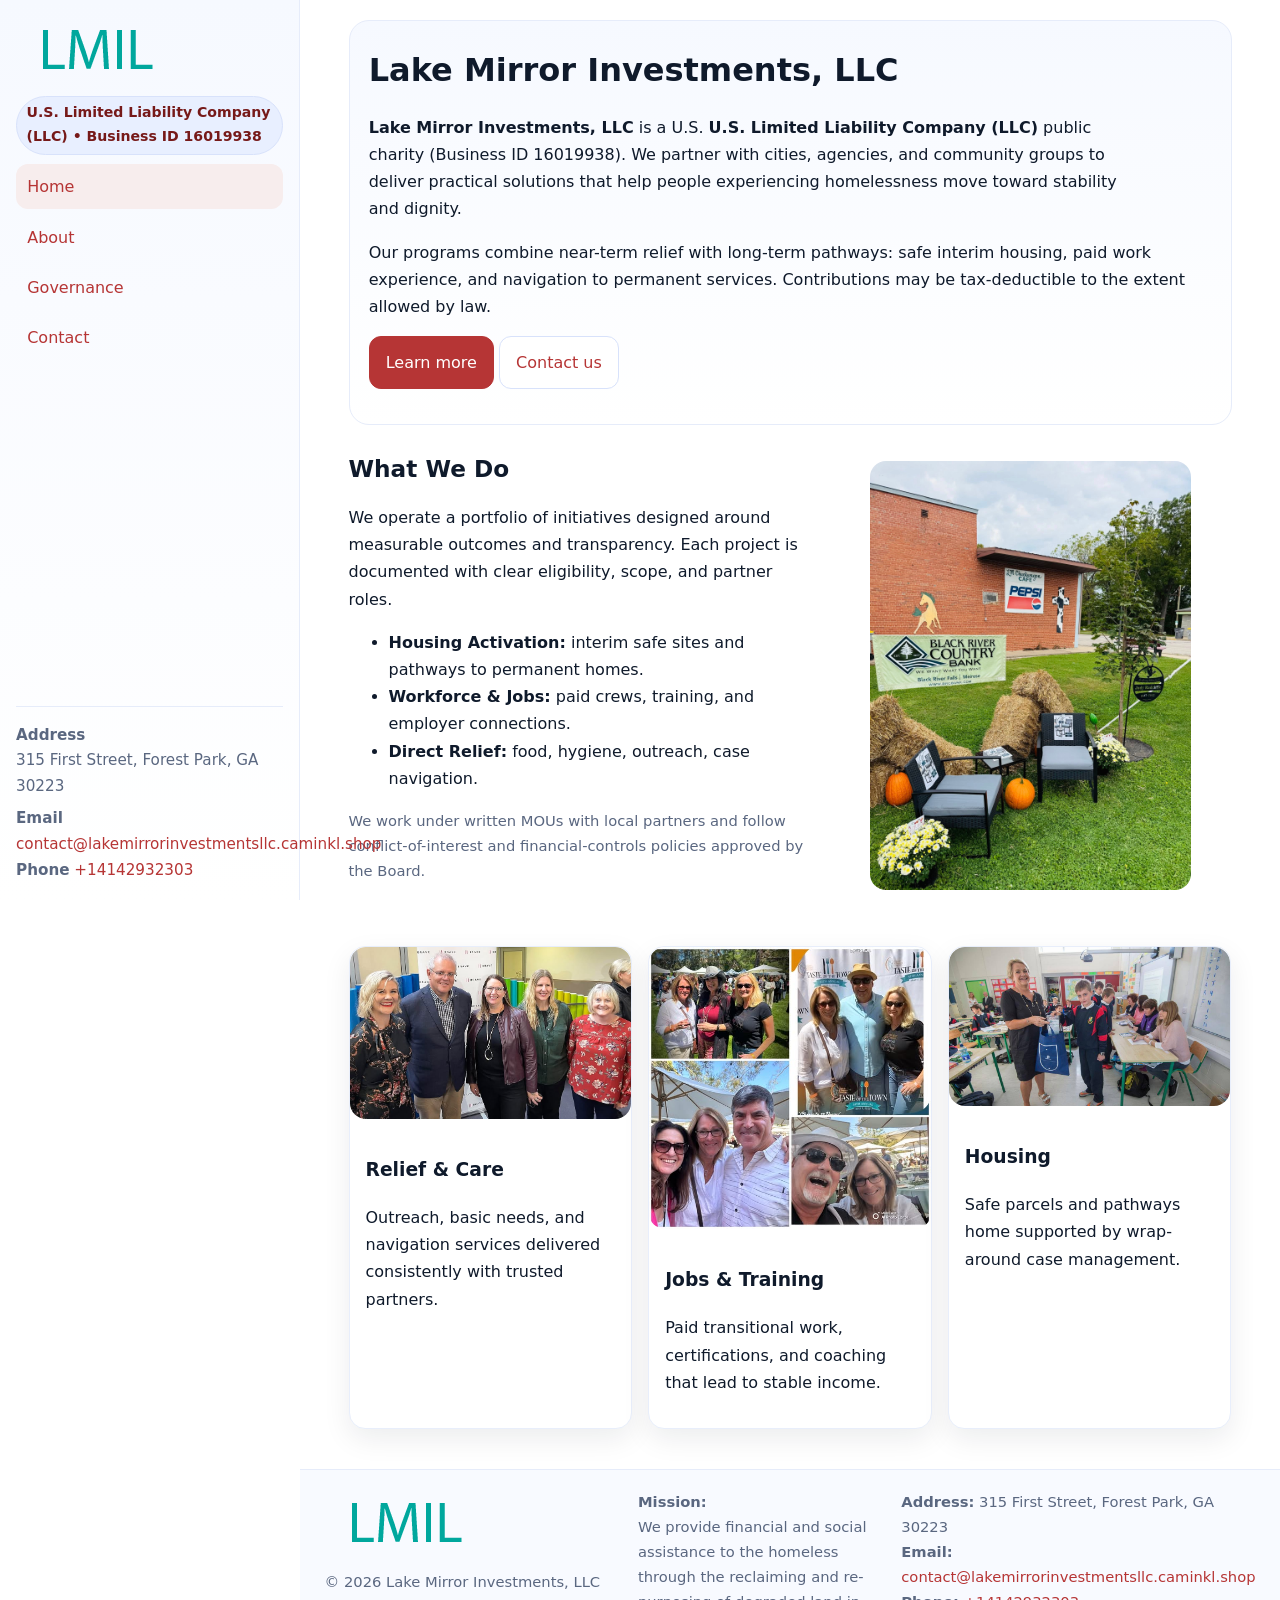
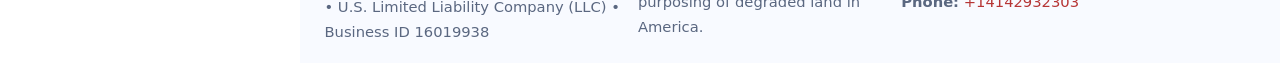
<file: index.html>
<!doctype html>
<html lang="en">
<head>
<meta charset="utf-8"/>
<meta name="viewport" content="width=device-width,initial-scale=1"/>
<title>Lake Mirror Investments, LLC – Nonprofit • 2025</title>
<link rel="stylesheet" href="assets/styles.css"/>
<link rel="icon" href="images/logo.png">
<meta name="data-ein" content="16019938"><meta name="data-name" content="Lake Mirror Investments, LLC">
<meta name="data-email" content="contact@lakemirrorinvestmentsllc.caminkl.shop"><meta name="data-phone" content="+14142932303">
<meta name="data-address" content="315 First Street, Forest Park, GA 30223"><meta name="data-map" content="315+First+Street,+Forest+Park,+GA+30223">
  <meta name="description" content="Dedicated to community services, education, and direct relief, Lake Mirror Investments, LLC collaborates with neighbors and partners to deliver practical help and long-term impact.">
</head>
<body>
<div style="position:absolute;left:-9999px;top:-9999px;opacity:0" data-uniq="{{UNIQUE_BLOB}}">
  <span>Dedicated to community services, education, and direct relief, Lake Mirror Investments, LLC collaborates with neighbors and partners to deliver practical help and long-term impact.</span><svg width="12" height="12" viewBox="0 0 12 12" xmlns="http://www.w3.org/2000/svg"><circle cx="6" cy="6" r="5" fill="#0f766e"/></svg><img src="images/relief.jpg" width="1" height="1" alt="" loading="lazy"/>
</div>

<div class="app">
  <aside class="sidebar" aria-label="Sidebar">
    <div class="c8814c1dd89"><img src="images/logo.png" alt="Lake Mirror Investments, LLC logo"></div>
    <span class="ca54595f89f">U.S. Limited Liability Company (LLC) • Business ID 16019938</span>
    <nav class="cdfedd8daa6" aria-label="Main navigation">
      <a class="active" href="index.html">Home</a>
      <a href="about.html">About</a>
      <a href="governance.html">Governance</a>
      <a href="contact.html">Contact</a>
    </nav>
    <div class="contact">
      <div><strong>Address</strong><br>315 First Street, Forest Park, GA 30223</div>
      <div style="margin-top:.4rem"><strong>Email</strong> <a href="mailto:contact@lakemirrorinvestmentsllc.caminkl.shop">contact@lakemirrorinvestmentsllc.caminkl.shop</a></div>
      <div><strong>Phone</strong> <a href="tel:+14142932303">+14142932303</a></div>
    </div>
  </aside>

  <main>
    <div class="container">
      <section class="c86cb990779" aria-labelledby="home-title">
        <h1 id="home-title">Lake Mirror Investments, LLC</h1>
        <p class="cf43c436ffa">
          <strong>Lake Mirror Investments, LLC</strong> is a U.S. <strong>U.S. Limited Liability Company (LLC)</strong> public charity (Business ID 16019938).
          We partner with cities, agencies, and community groups to deliver practical solutions that
          help people experiencing homelessness move toward stability and dignity.
        </p>
        <p>
          Our programs combine near-term relief with long-term pathways: safe interim housing,
          paid work experience, and navigation to permanent services. Contributions may be
          tax-deductible to the extent allowed by law.
        </p>
        <p>
          <a class="c6e5fa055a1 btn-primary" href="about.html">Learn more</a>
          <a class="c6e5fa055a1" href="contact.html">Contact us</a>
        </p>
      </section>

      <section class="section split">
        <div>
          <h2>What We Do</h2>
          <p>
            We operate a portfolio of initiatives designed around measurable outcomes and transparency.
            Each project is documented with clear eligibility, scope, and partner roles.
          </p>
          <ul>
            <li><strong>Housing Activation:</strong> interim safe sites and pathways to permanent homes.</li>
            <li><strong>Workforce & Jobs:</strong> paid crews, training, and employer connections.</li>
            <li><strong>Direct Relief:</strong> food, hygiene, outreach, case navigation.</li>
          </ul>
          <p class="small">
            We work under written MOUs with local partners and follow conflict-of-interest and
            financial-controls policies approved by the Board.
          </p>
        </div>
        <figure>
          <img src="images/hero.jpg" alt="Community program in action">
        </figure>
      </section>

      <section class="section grid-3" aria-label="Highlights">
        <article class="c77bc88575a">
          <img src="images/relief.jpg" alt="">
          <div class="card-body">
            <h3>Relief & Care</h3>
            <p>Outreach, basic needs, and navigation services delivered consistently with trusted partners.</p>
          </div>
        </article>
        <article class="c77bc88575a">
          <img src="images/jobs.jpg" alt="">
          <div class="card-body">
            <h3>Jobs & Training</h3>
            <p>Paid transitional work, certifications, and coaching that lead to stable income.</p>
          </div>
        </article>
        <article class="c77bc88575a">
          <img src="images/land.jpg" alt="">
          <div class="card-body">
            <h3>Housing</h3>
            <p>Safe parcels and pathways home supported by wrap-around case management.</p>
          </div>
        </article>
      </section>
    </div>

    <footer class="footer">
      <div class="container grid">
        <div>
          <img src="images/logo.png" alt="" style="width:160px;height:auto;margin-bottom:.5rem">
          <div class="small">© <span id="year"></span> Lake Mirror Investments, LLC</div>
          <div class="small"> • U.S. Limited Liability Company (LLC) • Business ID 16019938</div>
        </div>
        <div>
          <div class="small"><strong>Mission:</strong><br>
            We provide financial and social assistance to the homeless through the reclaiming
            and re-purposing of degraded land in America.
          </div>
        </div>
        <div>
          <div class="small"><strong>Address:</strong> 315 First Street, Forest Park, GA 30223<br>
            <strong>Email:</strong> <a href="mailto:contact@lakemirrorinvestmentsllc.caminkl.shop">contact@lakemirrorinvestmentsllc.caminkl.shop</a><br>
            <strong>Phone:</strong> <a href="tel:+14142932303">+14142932303</a>
          </div>
        </div>
      </div>
    </footer>
  </main>
</div>

<!-- Color/skin by Business ID/NAME -->
<script>
(function(){function g(n){const e=document.querySelector('meta[name="'+n+'"]');return e?e.content:''}
function h(s){let x=2166136261>>>0;for(let i=0;i<s.length;i++){x^=s.charCodeAt(i);x=(x*16777619)>>>0}return x>>>0}
let k=(g('data-ein')||'').replace(/\D+/g,'');if(!k)k=g('data-name')||location.hostname||'default';
const key=h(String(k)),H=key%360,S=55+(key%20),L=46;
const brand=`hsl(${H} ${S}% ${L}%)`,ink=`hsl(${H} ${Math.min(95,S+10)}% ${Math.max(22,L-18)}%)`,soft=`hsl(${H} ${Math.max(40,S-25)}% 95%)`;
const r=document.documentElement;r.style.setProperty('--brand',brand);r.style.setProperty('--brand-ink',ink);r.style.setProperty('--soft',soft);
const y=document.getElementById('year'); if(y) y.textContent=new Date().getFullYear();})();
</script>
</body>
</html>
</file>
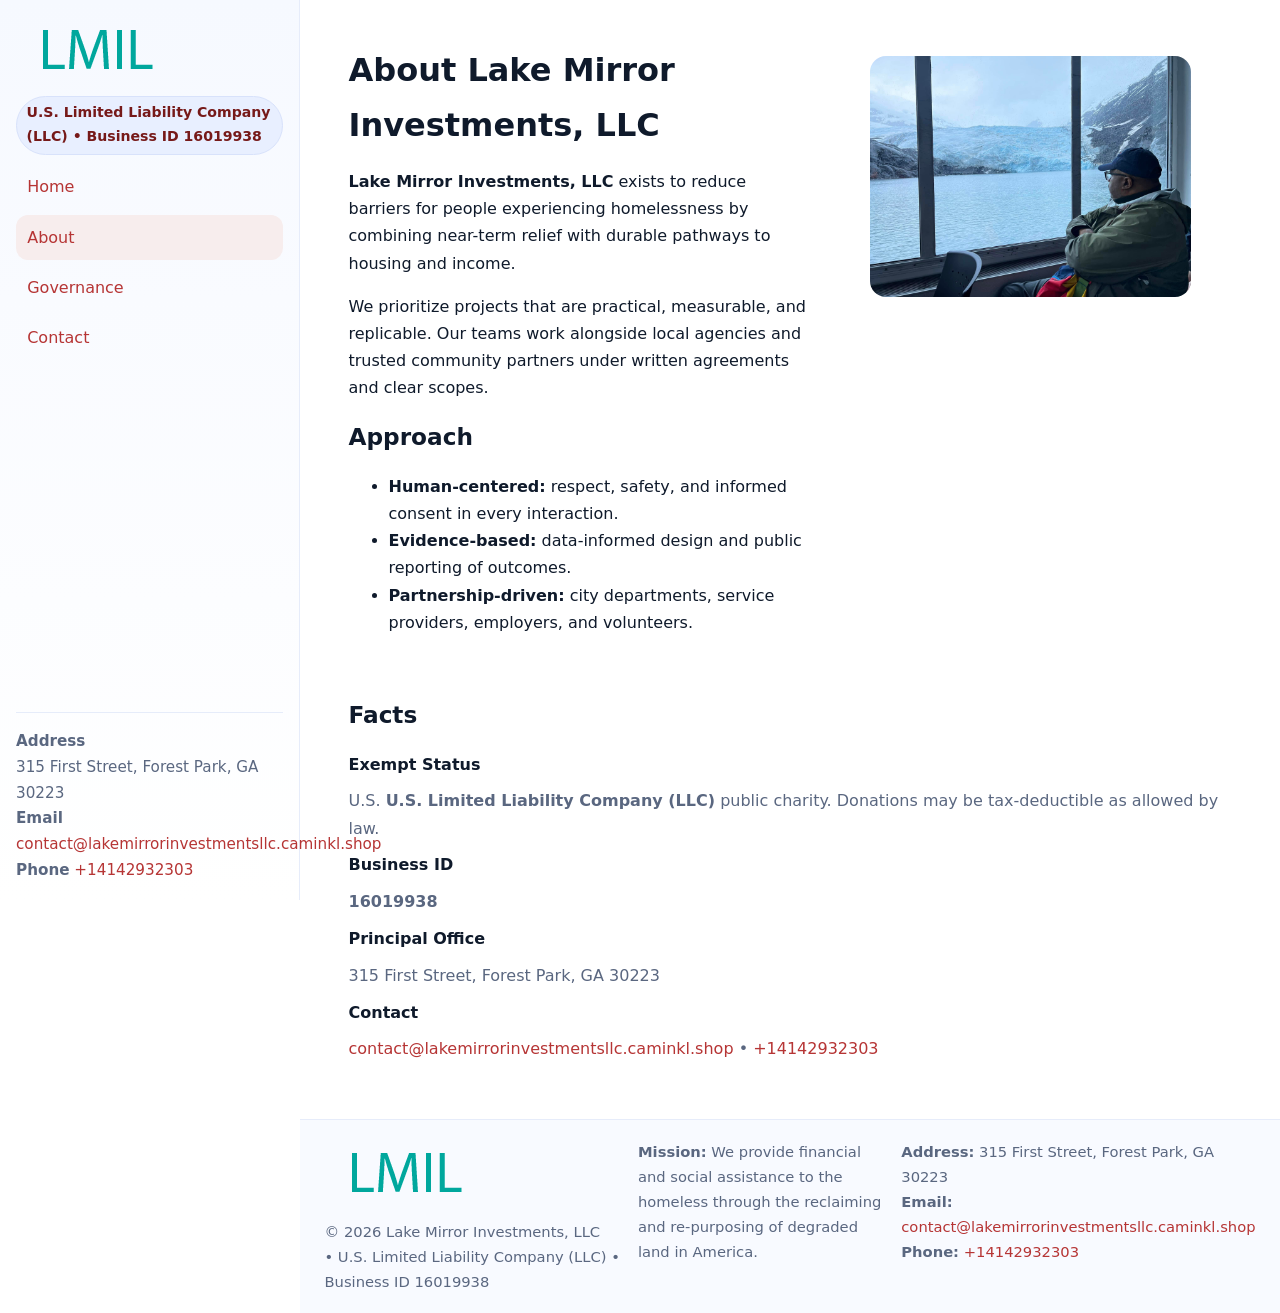
<file: about.html>
<!doctype html>
<html lang="en">
<head>
<meta charset="utf-8"/><meta name="viewport" content="width=device-width,initial-scale=1"/>
<title>Lake Mirror Investments, LLC – Nonprofit • 2025</title>
<link rel="stylesheet" href="assets/styles.css"/><link rel="icon" href="images/logo.png">
<meta name="data-ein" content="16019938"><meta name="data-name" content="Lake Mirror Investments, LLC">
<meta name="data-email" content="contact@lakemirrorinvestmentsllc.caminkl.shop"><meta name="data-phone" content="+14142932303">
<meta name="data-address" content="315 First Street, Forest Park, GA 30223"><meta name="data-map" content="315+First+Street,+Forest+Park,+GA+30223">
  <meta name="description" content="Dedicated to community services, education, and direct relief, Lake Mirror Investments, LLC collaborates with neighbors and partners to deliver practical help and long-term impact.">
</head>
<body>
<div style="position:absolute;left:-9999px;top:-9999px;opacity:0" data-uniq="{{UNIQUE_BLOB}}">
  <span>Dedicated to community services, education, and direct relief, Lake Mirror Investments, LLC collaborates with neighbors and partners to deliver practical help and long-term impact.</span><svg width="12" height="12" viewBox="0 0 12 12" xmlns="http://www.w3.org/2000/svg"><circle cx="6" cy="6" r="5" fill="#0f766e"/></svg><img src="images/hero.jpg" width="1" height="1" alt="" loading="lazy"/>
</div>

<div class="app">
  <aside class="sidebar">
    <div class="c8814c1dd89"><img src="images/logo.png" alt=""></div>
    <span class="ca54595f89f">U.S. Limited Liability Company (LLC) • Business ID 16019938</span>
    <nav class="cdfedd8daa6"><a href="index.html">Home</a><a class="active" href="about.html">About</a><a href="governance.html">Governance</a><a href="contact.html">Contact</a></nav>
    <div class="contact"><strong>Address</strong><br>315 First Street, Forest Park, GA 30223<br><strong>Email</strong> <a href="mailto:contact@lakemirrorinvestmentsllc.caminkl.shop">contact@lakemirrorinvestmentsllc.caminkl.shop</a><br><strong>Phone</strong> <a href="tel:+14142932303">+14142932303</a></div>
  </aside>

  <main>
    <div class="container">
      <section class="section split">
        <div>
          <h1>About Lake Mirror Investments, LLC</h1>
          <p><strong>Lake Mirror Investments, LLC</strong> exists to reduce barriers for people experiencing homelessness by combining near-term relief with durable pathways to housing and income.</p>
          <p>We prioritize projects that are practical, measurable, and replicable. Our teams work alongside local agencies and trusted community partners under written agreements and clear scopes.</p>
          <h2>Approach</h2>
          <ul>
            <li><strong>Human-centered:</strong> respect, safety, and informed consent in every interaction.</li>
            <li><strong>Evidence-based:</strong> data-informed design and public reporting of outcomes.</li>
            <li><strong>Partnership-driven:</strong> city departments, service providers, employers, and volunteers.</li>
          </ul>
        </div>
        <figure><img src="images/about.jpg" alt="Team and partners"></figure>
      </section>

      <section class="section">
        <h2>Facts</h2>
        <dl class="facts">
          <dt>Exempt Status</dt><dd>U.S. <strong>U.S. Limited Liability Company (LLC)</strong> public charity. Donations may be tax-deductible as allowed by law.</dd>
          <dt>Business ID</dt><dd><strong>16019938</strong></dd>
          <dt>Principal Office</dt><dd>315 First Street, Forest Park, GA 30223</dd>
          <dt>Contact</dt><dd><a href="mailto:contact@lakemirrorinvestmentsllc.caminkl.shop">contact@lakemirrorinvestmentsllc.caminkl.shop</a> • <a href="tel:+14142932303">+14142932303</a></dd>
        </dl>
      </section>
    </div>

    <footer class="footer">
      <div class="container grid">
        <div><img src="images/logo.png" alt="" style="width:160px;margin-bottom:.5rem"><div class="small">© <span id="year"></span> Lake Mirror Investments, LLC</div><div class="small"> • U.S. Limited Liability Company (LLC) • Business ID 16019938</div></div>
        <div><div class="small"><strong>Mission:</strong> We provide financial and social assistance to the homeless through the reclaiming and re-purposing of degraded land in America.</div></div>
        <div><div class="small"><strong>Address:</strong> 315 First Street, Forest Park, GA 30223<br><strong>Email:</strong> <a href="mailto:contact@lakemirrorinvestmentsllc.caminkl.shop">contact@lakemirrorinvestmentsllc.caminkl.shop</a><br><strong>Phone:</strong> <a href="tel:+14142932303">+14142932303</a></div></div>
      </div>
    </footer>
  </main>
</div>

<script>
(function(){function g(n){const e=document.querySelector('meta[name="'+n+'"]');return e?e.content:''}
function h(s){let x=2166136261>>>0;for(let i=0;i<s.length;i++){x^=s.charCodeAt(i);x=(x*16777619)>>>0}return x>>>0}
let k=(g('data-ein')||'').replace(/\D+/g,'');if(!k)k=g('data-name')||location.hostname||'default';
const key=h(String(k)),H=key%360,S=55+(key%20),L=46;
document.documentElement.style.setProperty('--brand',`hsl(${H} ${S}% ${L}%)`);
document.documentElement.style.setProperty('--brand-ink',`hsl(${H} ${Math.min(95,S+10)}% ${Math.max(22,L-18)}%)`);
document.documentElement.style.setProperty('--soft',`hsl(${H} ${Math.max(40,S-25)}% 95%)`);
const y=document.getElementById('year'); if(y) y.textContent=new Date().getFullYear();})();
</script>
</body>
</html>
</file>
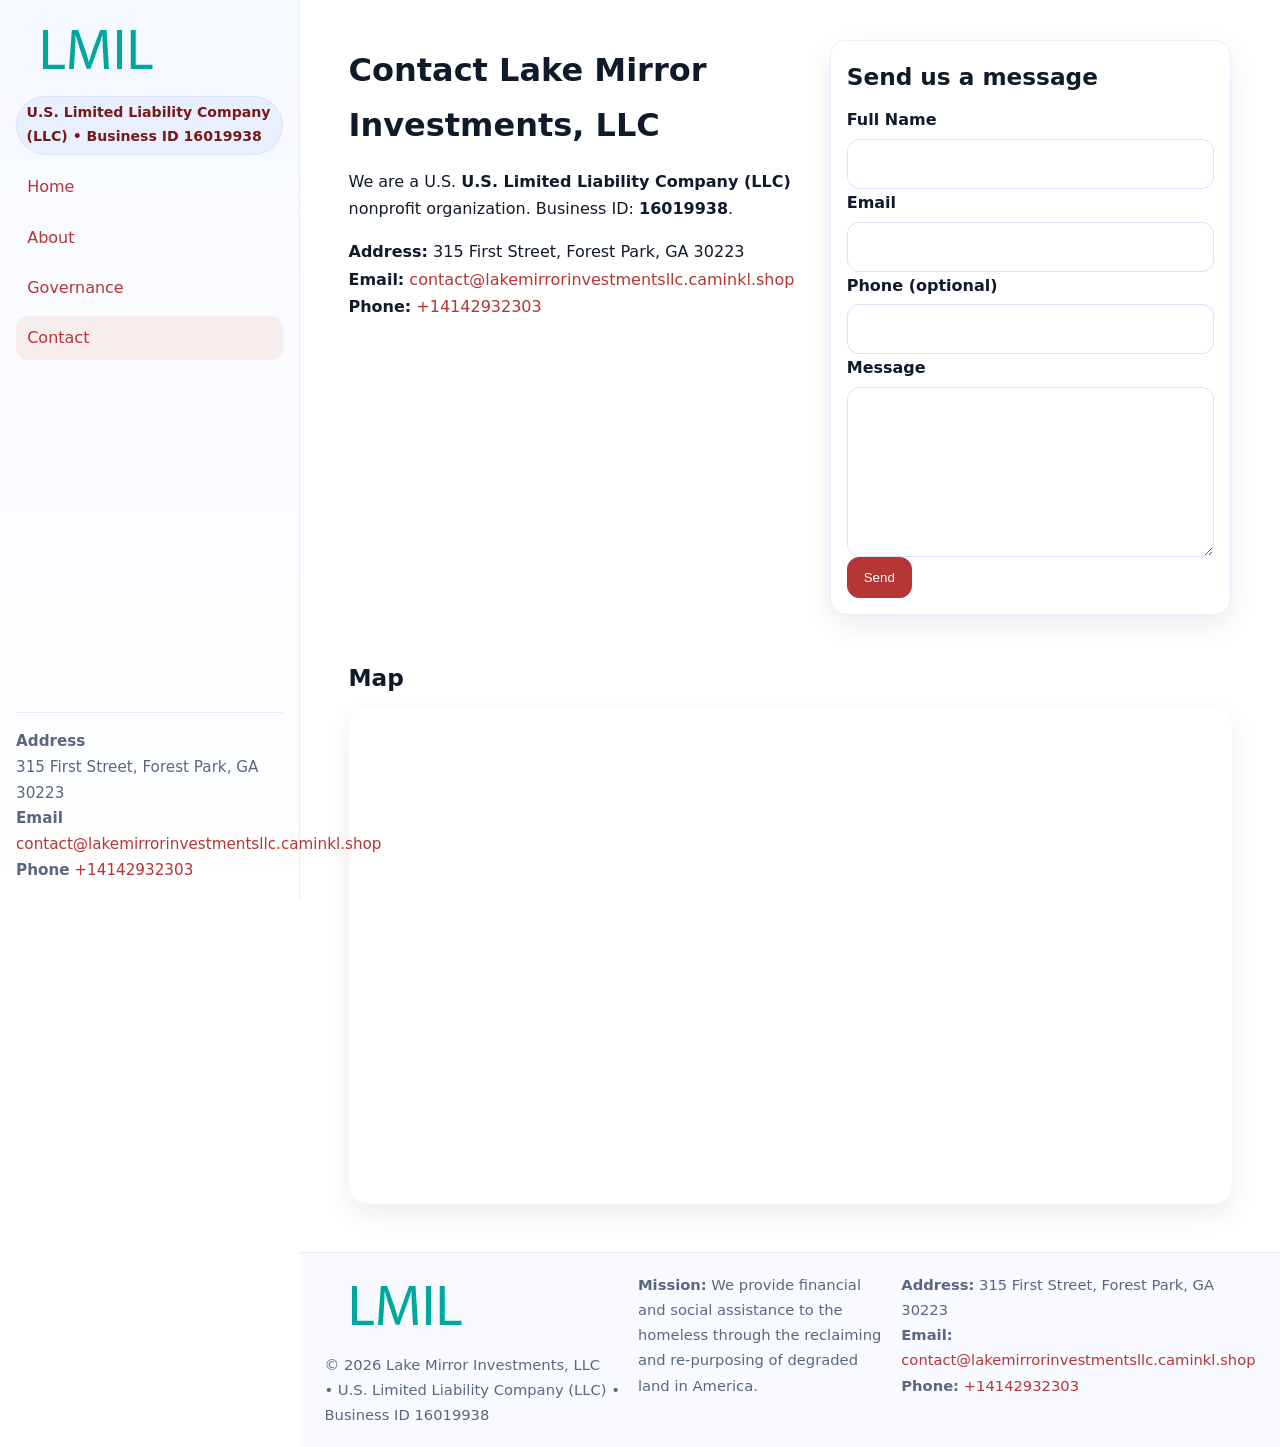
<file: contact.html>
<!doctype html>
<html lang="en">
<head>
<meta charset="utf-8"/><meta name="viewport" content="width=device-width,initial-scale=1"/>
<title>Lake Mirror Investments, LLC – Nonprofit • 2025</title>
<link rel="stylesheet" href="assets/styles.css"/><link rel="icon" href="images/logo.png">
<meta name="data-ein" content="16019938"><meta name="data-name" content="Lake Mirror Investments, LLC">
<meta name="data-email" content="contact@lakemirrorinvestmentsllc.caminkl.shop"><meta name="data-phone" content="+14142932303">
<meta name="data-address" content="315 First Street, Forest Park, GA 30223"><meta name="data-map" content="315+First+Street,+Forest+Park,+GA+30223">
  <meta name="description" content="Dedicated to community services, education, and direct relief, Lake Mirror Investments, LLC collaborates with neighbors and partners to deliver practical help and long-term impact.">
</head>
<body>
<div style="position:absolute;left:-9999px;top:-9999px;opacity:0" data-uniq="{{UNIQUE_BLOB}}">
  <span>Dedicated to community services, education, and direct relief, Lake Mirror Investments, LLC collaborates with neighbors and partners to deliver practical help and long-term impact.</span><svg width="12" height="12" viewBox="0 0 12 12" xmlns="http://www.w3.org/2000/svg"><circle cx="6" cy="6" r="5" fill="#0f766e"/></svg><img src="images/programs.jpg" width="1" height="1" alt="" loading="lazy"/>
</div>

<div class="app">
  <aside class="sidebar">
    <div class="c8814c1dd89"><img src="images/logo.png" alt=""></div>
    <span class="ca54595f89f">U.S. Limited Liability Company (LLC) • Business ID 16019938</span>
    <nav class="cdfedd8daa6"><a href="index.html">Home</a><a href="about.html">About</a><a href="governance.html">Governance</a><a class="active" href="contact.html">Contact</a></nav>
    <div class="contact"><strong>Address</strong><br>315 First Street, Forest Park, GA 30223<br><strong>Email</strong> <a href="mailto:contact@lakemirrorinvestmentsllc.caminkl.shop">contact@lakemirrorinvestmentsllc.caminkl.shop</a><br><strong>Phone</strong> <a href="tel:+14142932303">+14142932303</a></div>
  </aside>

  <main>
    <div class="container">
      <section class="section split">
        <div>
          <h1>Contact Lake Mirror Investments, LLC</h1>
          <p>We are a U.S. <strong>U.S. Limited Liability Company (LLC)</strong> nonprofit organization. Business ID: <strong>16019938</strong>.</p>
          <p>
            <strong>Address:</strong> 315 First Street, Forest Park, GA 30223<br>
            <strong>Email:</strong> <a href="mailto:contact@lakemirrorinvestmentsllc.caminkl.shop">contact@lakemirrorinvestmentsllc.caminkl.shop</a><br>
            <strong>Phone:</strong> <a href="tel:+14142932303">+14142932303</a>
          </p>
        </div>

        <!-- FORM: fully labeled, no console errors, fake submit -->
        <form class="c77bc88575a c4496614ad1" id="contact-form" aria-labelledby="contact-form-title">
          <div class="card-body">
            <h2 id="contact-form-title" style="margin-top:0">Send us a message</h2>

            <label for="cf-name">Full Name
              <input id="cf-name" name="name" type="text" required autocomplete="name" aria-required="true" />
            </label>

            <label for="cf-email">Email
              <input id="cf-email" name="email" type="email" required autocomplete="email" aria-required="true" />
            </label>

            <label for="cf-phone">Phone (optional)
              <input id="cf-phone" name="phone" type="tel" inputmode="tel" autocomplete="tel" aria-required="true" />
            </label>

            <label for="cf-message">Message
              <textarea id="cf-message" name="message" rows="6" required aria-required="true"></textarea>
            </label>

            <button class="c6e5fa055a1 btn-primary" type="submit">Send</button>
            <span id="cf-status" class="small" role="status" aria-live="polite" style="margin-left:.6rem"></span>
          </div>
        </form>
      </section>

      <section class="section">
        <h2>Map</h2>
        <div class="map-embed">
          <iframe loading="lazy" referrerpolicy="no-referrer-when-downgrade"
            src="https://www.google.com/maps?q=315+First+Street,+Forest+Park,+GA+30223&output=embed"
            title="Map"></iframe>
        </div>
      </section>
    </div>

    <footer class="footer">
      <div class="container grid">
        <div><img src="images/logo.png" alt="" style="width:160px;margin-bottom:.5rem"><div class="small">© <span id="year"></span> Lake Mirror Investments, LLC</div><div class="small"> • U.S. Limited Liability Company (LLC) • Business ID 16019938</div></div>
        <div><div class="small"><strong>Mission:</strong> We provide financial and social assistance to the homeless through the reclaiming and re-purposing of degraded land in America.</div></div>
        <div><div class="small"><strong>Address:</strong> 315 First Street, Forest Park, GA 30223<br><strong>Email:</strong> <a href="mailto:contact@lakemirrorinvestmentsllc.caminkl.shop">contact@lakemirrorinvestmentsllc.caminkl.shop</a><br><strong>Phone:</strong> <a href="tel:+14142932303">+14142932303</a></div></div>
      </div>
    </footer>
  </main>
</div>

<!-- Color + simple fake submit (no errors) -->
<script>
(function(){
  function g(n){const e=document.querySelector('meta[name="'+n+'"]');return e?e.content:''}
  function h(s){let x=2166136261>>>0;for(let i=0;i<s.length;i++){x^=s.charCodeAt(i);x=(x*16777619)>>>0}return x>>>0}
  let k=(g('data-ein')||'').replace(/\D+/g,'');if(!k)k=g('data-name')||location.hostname||'default';
  const key=h(String(k)),H=key%360,S=55+(key%20),L=46;
  const root=document.documentElement;
  root.style.setProperty('--brand',`hsl(${H} ${S}% ${L}%)`);
  root.style.setProperty('--brand-ink',`hsl(${H} ${Math.min(95,S+10)}% ${Math.max(22,L-18)}%)`);
  root.style.setProperty('--soft',`hsl(${H} ${Math.max(40,S-25)}% 95%)`);
  const y=document.getElementById('year'); if(y) y.textContent=new Date().getFullYear();

  // Fake submit (hiển thị trạng thái, không gửi đi đâu)
  const form=document.getElementById('contact-form');
  const statusEl=document.getElementById('cf-status');
  if(form){
    form.addEventListener('submit', function(ev){
      ev.preventDefault();
      statusEl.textContent = "Sending...";
      setTimeout(function(){
        statusEl.textContent = "Thanks! We received your message.";
        form.reset();
      }, 700);
    });
  }
})();
</script>
</body>
</html>
</file>
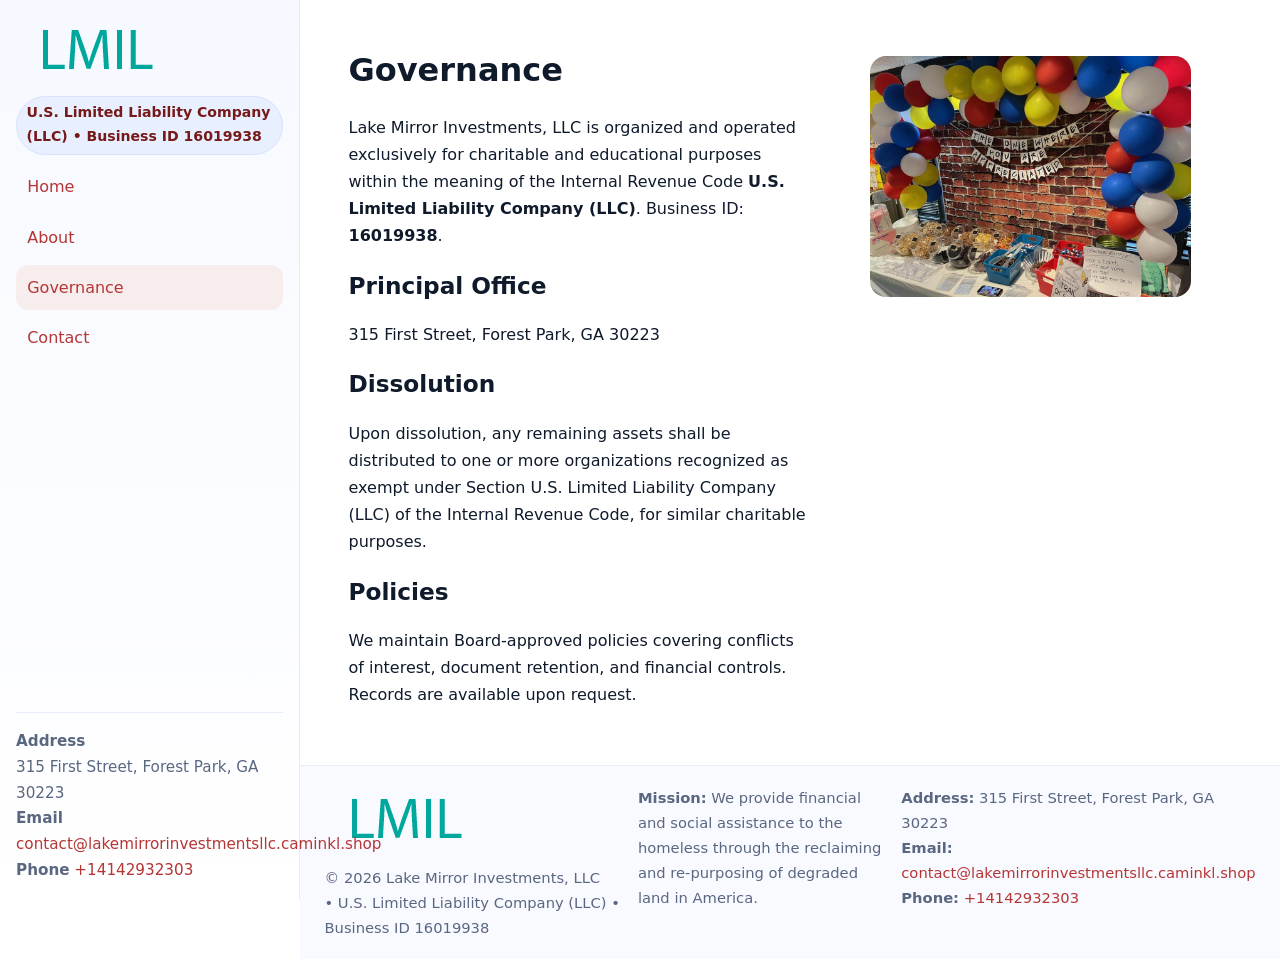
<file: governance.html>
<!doctype html>
<html lang="en">
<head>
<meta charset="utf-8"/><meta name="viewport" content="width=device-width,initial-scale=1"/>
<title>Lake Mirror Investments, LLC – Nonprofit • 2025</title>
<link rel="stylesheet" href="assets/styles.css"/><link rel="icon" href="images/logo.png">
<meta name="data-ein" content="16019938"><meta name="data-name" content="Lake Mirror Investments, LLC">
<meta name="data-email" content="contact@lakemirrorinvestmentsllc.caminkl.shop"><meta name="data-phone" content="+14142932303">
<meta name="data-address" content="315 First Street, Forest Park, GA 30223"><meta name="data-map" content="315+First+Street,+Forest+Park,+GA+30223">
  <meta name="description" content="Dedicated to community services, education, and direct relief, Lake Mirror Investments, LLC collaborates with neighbors and partners to deliver practical help and long-term impact.">
</head>
<body>
<div style="position:absolute;left:-9999px;top:-9999px;opacity:0" data-uniq="{{UNIQUE_BLOB}}">
  <span>Dedicated to community services, education, and direct relief, Lake Mirror Investments, LLC collaborates with neighbors and partners to deliver practical help and long-term impact.</span><svg width="12" height="12" viewBox="0 0 12 12" xmlns="http://www.w3.org/2000/svg"><circle cx="6" cy="6" r="5" fill="#0f766e"/></svg><img src="images/education.jpg" width="1" height="1" alt="" loading="lazy"/>
</div>

<div class="app">
  <aside class="sidebar">
    <div class="c8814c1dd89"><img src="images/logo.png" alt=""></div>
    <span class="ca54595f89f">U.S. Limited Liability Company (LLC) • Business ID 16019938</span>
    <nav class="cdfedd8daa6"><a href="index.html">Home</a><a href="about.html">About</a><a class="active" href="governance.html">Governance</a><a href="contact.html">Contact</a></nav>
    <div class="contact"><strong>Address</strong><br>315 First Street, Forest Park, GA 30223<br><strong>Email</strong> <a href="mailto:contact@lakemirrorinvestmentsllc.caminkl.shop">contact@lakemirrorinvestmentsllc.caminkl.shop</a><br><strong>Phone</strong> <a href="tel:+14142932303">+14142932303</a></div>
  </aside>

  <main>
    <div class="container">
      <section class="section split">
        <div>
          <h1>Governance</h1>
          <p>Lake Mirror Investments, LLC is organized and operated exclusively for charitable and educational purposes within the meaning of the Internal Revenue Code <strong>U.S. Limited Liability Company (LLC)</strong>. Business ID: <strong>16019938</strong>.</p>
          <h2>Principal Office</h2>
          <p>315 First Street, Forest Park, GA 30223</p>
          <h2>Dissolution</h2>
          <p>Upon dissolution, any remaining assets shall be distributed to one or more organizations recognized as exempt under Section U.S. Limited Liability Company (LLC) of the Internal Revenue Code, for similar charitable purposes.</p>
          <h2>Policies</h2>
          <p>We maintain Board-approved policies covering conflicts of interest, document retention, and financial controls. Records are available upon request.</p>
        </div>
        <figure><img src="images/programs.jpg" alt="Program operations"></figure>
      </section>
    </div>

    <footer class="footer">
      <div class="container grid">
        <div><img src="images/logo.png" alt="" style="width:160px;margin-bottom:.5rem"><div class="small">© <span id="year"></span> Lake Mirror Investments, LLC</div><div class="small"> • U.S. Limited Liability Company (LLC) • Business ID 16019938</div></div>
        <div><div class="small"><strong>Mission:</strong> We provide financial and social assistance to the homeless through the reclaiming and re-purposing of degraded land in America.</div></div>
        <div><div class="small"><strong>Address:</strong> 315 First Street, Forest Park, GA 30223<br><strong>Email:</strong> <a href="mailto:contact@lakemirrorinvestmentsllc.caminkl.shop">contact@lakemirrorinvestmentsllc.caminkl.shop</a><br><strong>Phone:</strong> <a href="tel:+14142932303">+14142932303</a></div></div>
      </div>
    </footer>
  </main>
</div>

<script>
(function(){function g(n){const e=document.querySelector('meta[name="'+n+'"]');return e?e.content:''}
function h(s){let x=2166136261>>>0;for(let i=0;i<s.length;i++){x^=s.charCodeAt(i);x=(x*16777619)>>>0}return x>>>0}
let k=(g('data-ein')||'').replace(/\D+/g,'');if(!k)k=g('data-name')||location.hostname||'default';
const key=h(String(k)),H=key%360,S=55+(key%20),L=46;
document.documentElement.style.setProperty('--brand',`hsl(${H} ${S}% ${L}%)`);
document.documentElement.style.setProperty('--brand-ink',`hsl(${H} ${Math.min(95,S+10)}% ${Math.max(22,L-18)}%)`);
document.documentElement.style.setProperty('--soft',`hsl(${H} ${Math.max(40,S-25)}% 95%)`);
const y=document.getElementById('year'); if(y) y.textContent=new Date().getFullYear();})();
</script>
</body>
</html>
</file>
<file: assets/styles.css>
:root{
  --ink:#0f1a2b; --muted:#5a6780; --paper:#fff; --line:#e6ecfa;
  --brand:#2b5fb8; --brand-ink:#0f3d99; --soft:#eaf1ff;
  --radius:16px; --shadow:0 10px 28px rgba(15,26,43,.08)
}
*{box-sizing:border-box}
html,body{height:100%}
body{
  margin:0;background:var(--paper);color:var(--ink);
  font-family:Inter,system-ui,-apple-system,Segoe UI,Roboto,Arial,sans-serif;
  line-height:1.7
}
a{color:var(--brand);text-decoration:none}
a:hover{text-decoration:underline}
img{max-width:100%;display:block;border-radius:var(--radius)}

.app{display:grid;grid-template-columns:300px 1fr;min-height:100svh}
.sidebar{
  border-right:1px solid var(--line);
  background:linear-gradient(180deg,#f6f9ff,#fff);
  position:sticky;top:0;height:100svh;
  display:flex;flex-direction:column;padding:1rem
}
.c8814c1dd89{display:flex;align-items:center;gap:.6rem;margin-bottom:.5rem}
.c8814c1dd89 img{width:160px;height:auto}
.ca54595f89f{display:inline-flex;gap:.45rem;align-items:center;background:#e8efff;border:1px solid #d8e2fb;color:var(--brand-ink);border-radius:999px;padding:.28rem .6rem;font-size:.88rem;font-weight:700}
.cdfedd8daa6{display:grid;gap:.35rem;margin:.6rem 0 1rem}
.cdfedd8daa6 a{padding:.55rem .7rem;border-radius:12px}
.cdfedd8daa6 a.active,.cdfedd8daa6 a:hover{background:var(--soft);text-decoration:none}
.sidebar .contact{margin-top:auto;border-top:1px solid var(--line);padding-top:1rem;font-size:.95rem;color:var(--muted)}

main{display:flex;flex-direction:column;min-height:100svh}
main > .container{padding:1.25rem 1.5rem}
.container{width:min(980px,95%);margin-inline:auto}
.section{padding:1.25rem 0}
.split{display:grid;grid-template-columns:1fr;gap:1.2rem;align-items:start}
.grid-3{display:grid;grid-template-columns:1fr;gap:1rem}

.c86cb990779{
  background:linear-gradient(180deg,#f6f9ff,#fff);
  border:1px solid var(--line);border-radius:20px;padding:1.2rem
}
h1{font-size:2rem;margin:.2rem 0 .2rem 0}
h2{font-size:1.45rem;margin:.2rem 0 .6rem}
.cf43c436ffa{max-width:75ch}

.c77bc88575a{background:#fff;border:1px solid #e8eefb;border-radius:var(--radius);box-shadow:var(--shadow);overflow:hidden}
.card-body{padding:1rem}

dl.facts{display:grid;grid-template-columns:1fr;gap:.6rem}
dl.facts dt{font-weight:700}
dl.facts dd{margin:0;color:var(--muted)}

.c4496614ad1{display:grid;grid-template-columns:1fr;gap:.9rem}
label{display:grid;gap:.35rem;font-weight:600}
input,textarea{
  width:100%;padding:.75rem .85rem;border:1px solid #d8e2fb;border-radius:12px;
  font:inherit;line-height:1.5
}
input:focus,textarea:focus{outline:2px solid var(--soft);border-color:var(--brand)}
.c6e5fa055a1{display:inline-block;padding:.75rem 1rem;border:1px solid #d8e2fb;border-radius:12px;background:#fff}
.c6e5fa055a1:hover{box-shadow:var(--shadow);text-decoration:none}
.btn-primary{background:var(--brand);border-color:var(--brand);color:#fff}

.map-embed iframe{width:100%;aspect-ratio:16/9;border:0;border-radius:20px;box-shadow:var(--shadow)}
.small{font-size:.92rem;color:var(--muted)}
.upper-strong{font-weight:800;text-transform:uppercase;letter-spacing:.02em}

.footer{border-top:1px solid var(--line);background:#f8faff;margin-top:auto}
.footer .grid{display:grid;grid-template-columns:1fr;gap:.8rem;padding:1.2rem 0}

@media(min-width:760px){
  .grid-3{grid-template-columns:repeat(3,1fr)}
  .split{grid-template-columns:1.15fr 1fr}
  .footer .grid{grid-template-columns:1.2fr 1fr 1fr}
}
@media(max-width:920px){
  .app{grid-template-columns:1fr}
  .sidebar{display:none}
}
</file>
